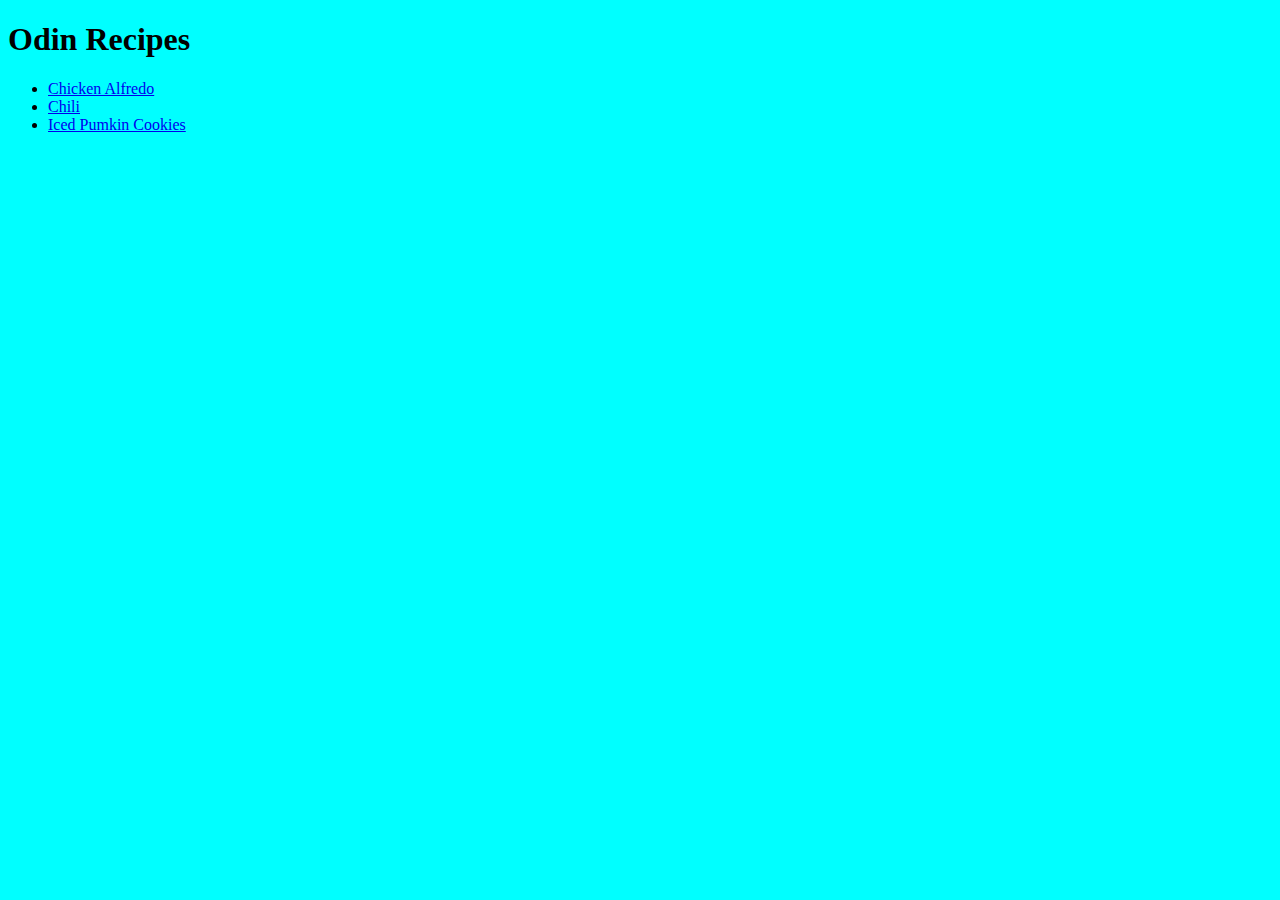
<file: recipes/index.html>
<!DOCTYPE html>
<html lang="en">
    <head>
        <meta charset="utf-8">
        <title>Odin Recipes</title>
        <link rel="stylesheet" href="style.css">
    </head>
    <body>
        <h1 class="Title">Odin Recipes</h1>
        <ul>
            <li><a href="chicken_alfredo.html">Chicken Alfredo</Title></a></li>
            <li><a href="chili.html">Chili</a></li>
            <li><a href="cookies.html">Iced Pumkin Cookies</a></li>
            </ul>
    </body>
</html>
</file>
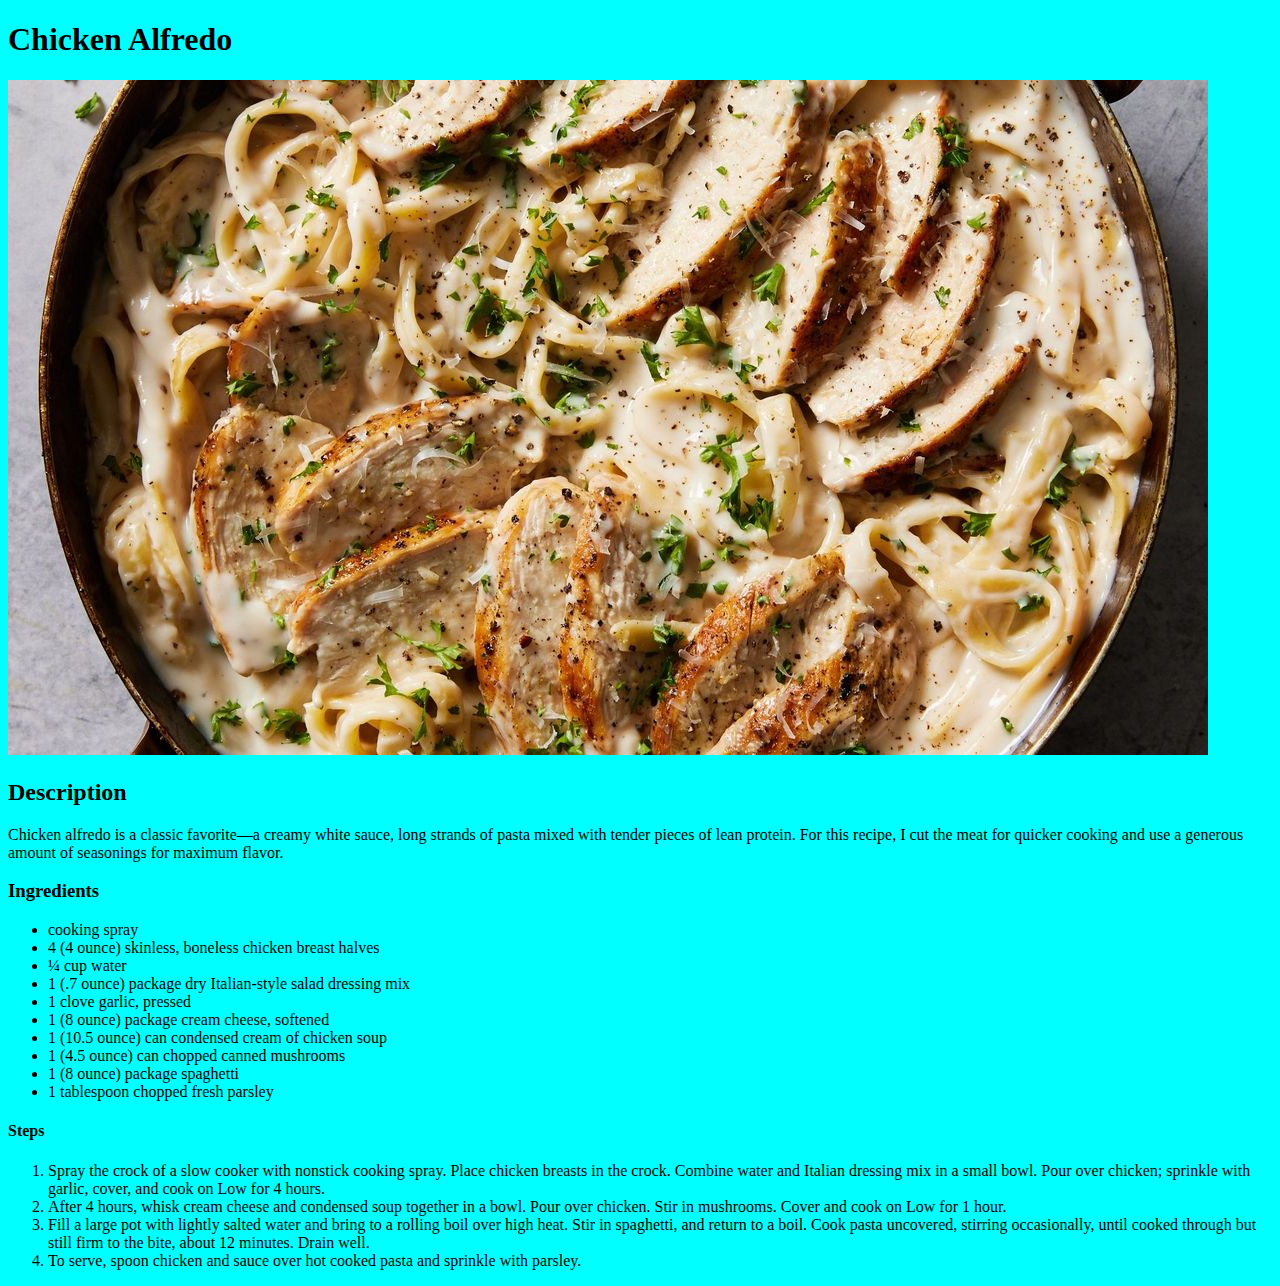
<file: recipes/chicken_alfredo.html>
<!DOCTYPE html>
<html lang="en">
    <head>
        <meta charset="utf-8">
        <link rel="stylesheet" href="style.css">
    </head>
    <body>
        <h1 class="Title">Chicken Alfredo</h1>
        <img src="../images/chicken-alfredo.jpg" alt="Dish">
        <h2 class="Description">Description</h2>
        <p class="Description">Chicken alfredo is a classic favorite—a creamy white sauce, 
            long strands of pasta mixed with tender pieces of lean protein. 
            For this recipe, I cut the meat for quicker cooking and use a 
            generous amount of seasonings for maximum flavor.
        </p>
        <h3>Ingredients</h3>
            <ul>
                <li>cooking spray</li>
                <li>4 (4 ounce) skinless, boneless chicken breast halves</li>
                <li>¼ cup water</li>
                <li>1 (.7 ounce) package dry Italian-style salad dressing mix</li>
                <li>1 clove garlic, pressed</li>
                <li>1 (8 ounce) package cream cheese, softened</li>
                <li>1 (10.5 ounce) can condensed cream of chicken soup</li>
                <li>1 (4.5 ounce) can chopped canned mushrooms</li>
                <li>1 (8 ounce) package spaghetti</li>
                <li>1 tablespoon chopped fresh parsley</li>
            </ul>
        <h4>Steps</h4>
            <ol>
                <li>Spray the crock of a slow cooker with nonstick cooking spray. 
                    Place chicken breasts in the crock. Combine water and Italian dressing mix in a small bowl. 
                    Pour over chicken; sprinkle with garlic, cover, and cook on Low for 4 hours.</li>
                <li>After 4 hours, whisk cream cheese and condensed soup together in a bowl. 
                    Pour over chicken. Stir in mushrooms. Cover and cook on Low for 1 hour.</li>
                <li>Fill a large pot with lightly salted water and bring to a rolling boil over high heat. 
                    Stir in spaghetti, and return to a boil. Cook pasta uncovered, stirring occasionally, 
                    until cooked through but still firm to the bite, about 12 minutes. Drain well.</li>
                <li>To serve, spoon chicken and sauce over hot cooked pasta and sprinkle with parsley.</li>
            </ol>
        </body>
</html>
</file>
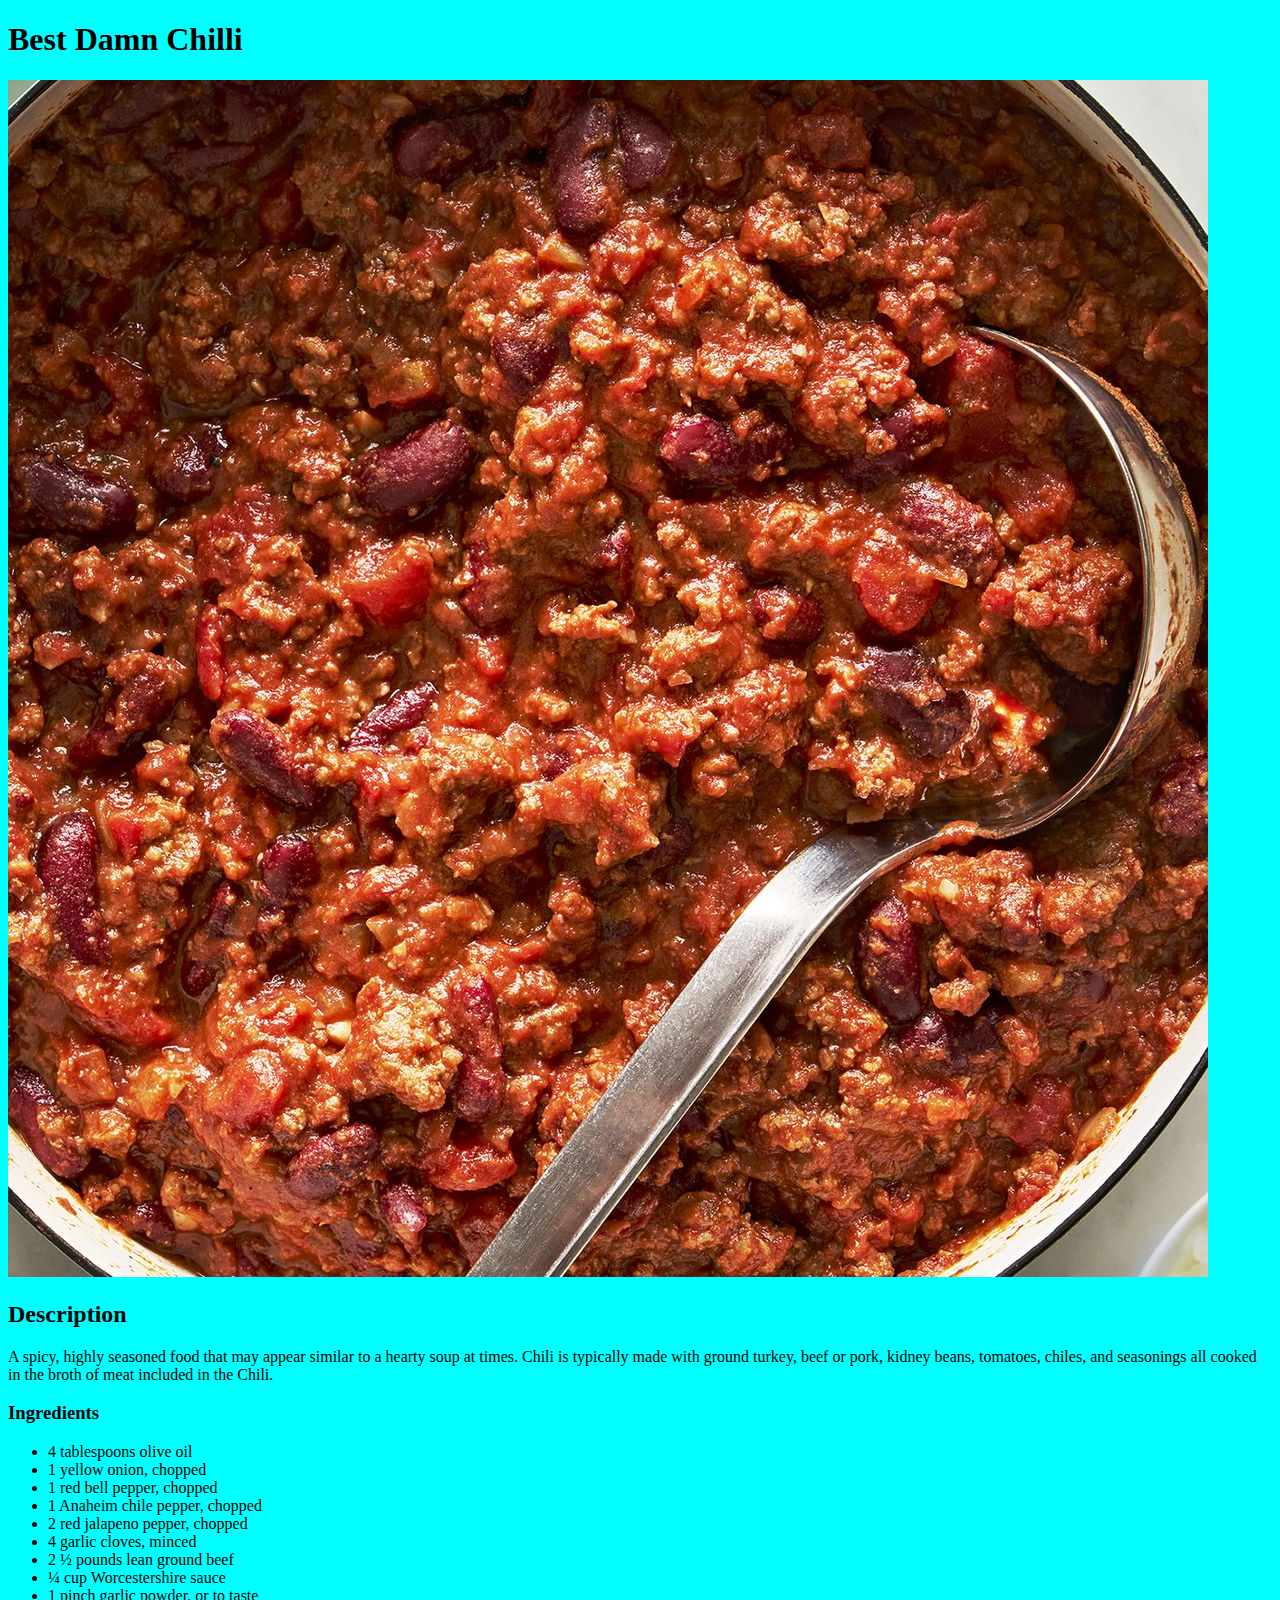
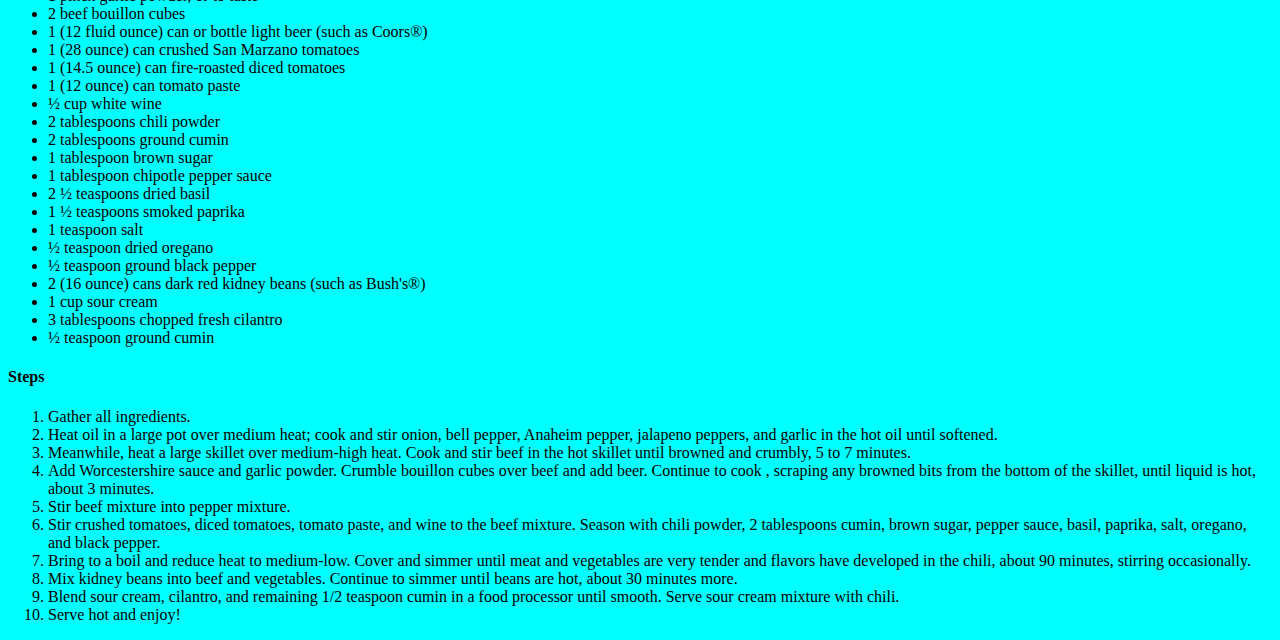
<file: recipes/chili.html>
<!DOCTYPE html>
<html lang="en">
    <head>
        <link rel="stylesheet" href="style.css">
        <body>
            <h1>Best Damn Chilli</h1>
            <img src="../images/Chilli.jpg" alt="Chili">
            <h2>Description</h2>
            <p>A spicy, highly seasoned food that may appear similar to a hearty soup at times. 
                Chili is typically made with ground turkey, beef or pork, kidney beans, tomatoes, 
                chiles, and seasonings all cooked in the broth of meat included in the Chili.</p>
            <h3>Ingredients</h3>
            <ul>
                <li>4 tablespoons olive oil</li>
                <li>1 yellow onion, chopped</li>
                <li>1 red bell pepper, chopped</li>
                <li>1 Anaheim chile pepper, chopped</li>
                <li>2 red jalapeno pepper, chopped</li>
                <li>4 garlic cloves, minced</li>
                <li>2 ½ pounds lean ground beef</li>
                <li>¼ cup Worcestershire sauce</li>
                <li>1 pinch garlic powder, or to taste</li>
                <li>2 beef bouillon cubes</li>
                <li>1 (12 fluid ounce) can or bottle light beer (such as Coors®)</li>
                <li>1 (28 ounce) can crushed San Marzano tomatoes</li>
                <li>1 (14.5 ounce) can fire-roasted diced tomatoes</li>
                <li>1 (12 ounce) can tomato paste</li>
                <li>½ cup white wine</li>
                <li>2 tablespoons chili powder</li>
                <li>2 tablespoons ground cumin</li>
                <li>1 tablespoon brown sugar</li>
                <li>1 tablespoon chipotle pepper sauce</li>
                <li>2 ½ teaspoons dried basil</li>
                <li>1 ½ teaspoons smoked paprika</li>
                <li>1 teaspoon salt</li>
                <li>½ teaspoon dried oregano</li>
                <li>½ teaspoon ground black pepper</li>
                <li>2 (16 ounce) cans dark red kidney beans (such as Bush's®)</li>
                <li>1 cup sour cream</li>
                <li>3 tablespoons chopped fresh cilantro</li>
                <li>½ teaspoon ground cumin</li>
            </ul>
            <h4>Steps</h4>
            <ol>
                <li>Gather all ingredients.</li>
                <li>Heat oil in a large pot over medium heat; cook and stir onion, bell pepper, 
                    Anaheim pepper, jalapeno peppers, and garlic in the hot oil until softened.</li>
                <li>Meanwhile, heat a large skillet over medium-high heat. Cook and stir beef in
                     the hot skillet until browned and crumbly, 5 to 7 minutes.</li>
                <li>Add Worcestershire sauce and garlic powder. 
                    Crumble bouillon cubes over beef and add beer. Continue to cook , 
                    scraping any browned bits from the bottom of the skillet, until liquid is hot, 
                    about 3 minutes.</li>
                <li>Stir beef mixture into pepper mixture.</li>
                <li>Stir crushed tomatoes, diced tomatoes, tomato paste, and wine to the beef mixture.
                     Season with chili powder, 2 tablespoons cumin, brown sugar, pepper sauce, basil, 
                     paprika, salt, oregano, and black pepper.</li>
                <li>Bring to a boil and reduce heat to medium-low. Cover and simmer until meat and 
                    vegetables are very tender and flavors have developed in the chili, about 90 minutes, 
                    stirring occasionally.</li>
                <li>Mix kidney beans into beef and vegetables. Continue to simmer until beans are hot, 
                    about 30 minutes more.</li>
                <li>Blend sour cream, cilantro, and remaining 1/2 teaspoon cumin in a food processor until smooth. 
                    Serve sour cream mixture with chili.</li>
                <li>Serve hot and enjoy!</li>
            </ol>
        </body>
    </head>
</html>
</file>
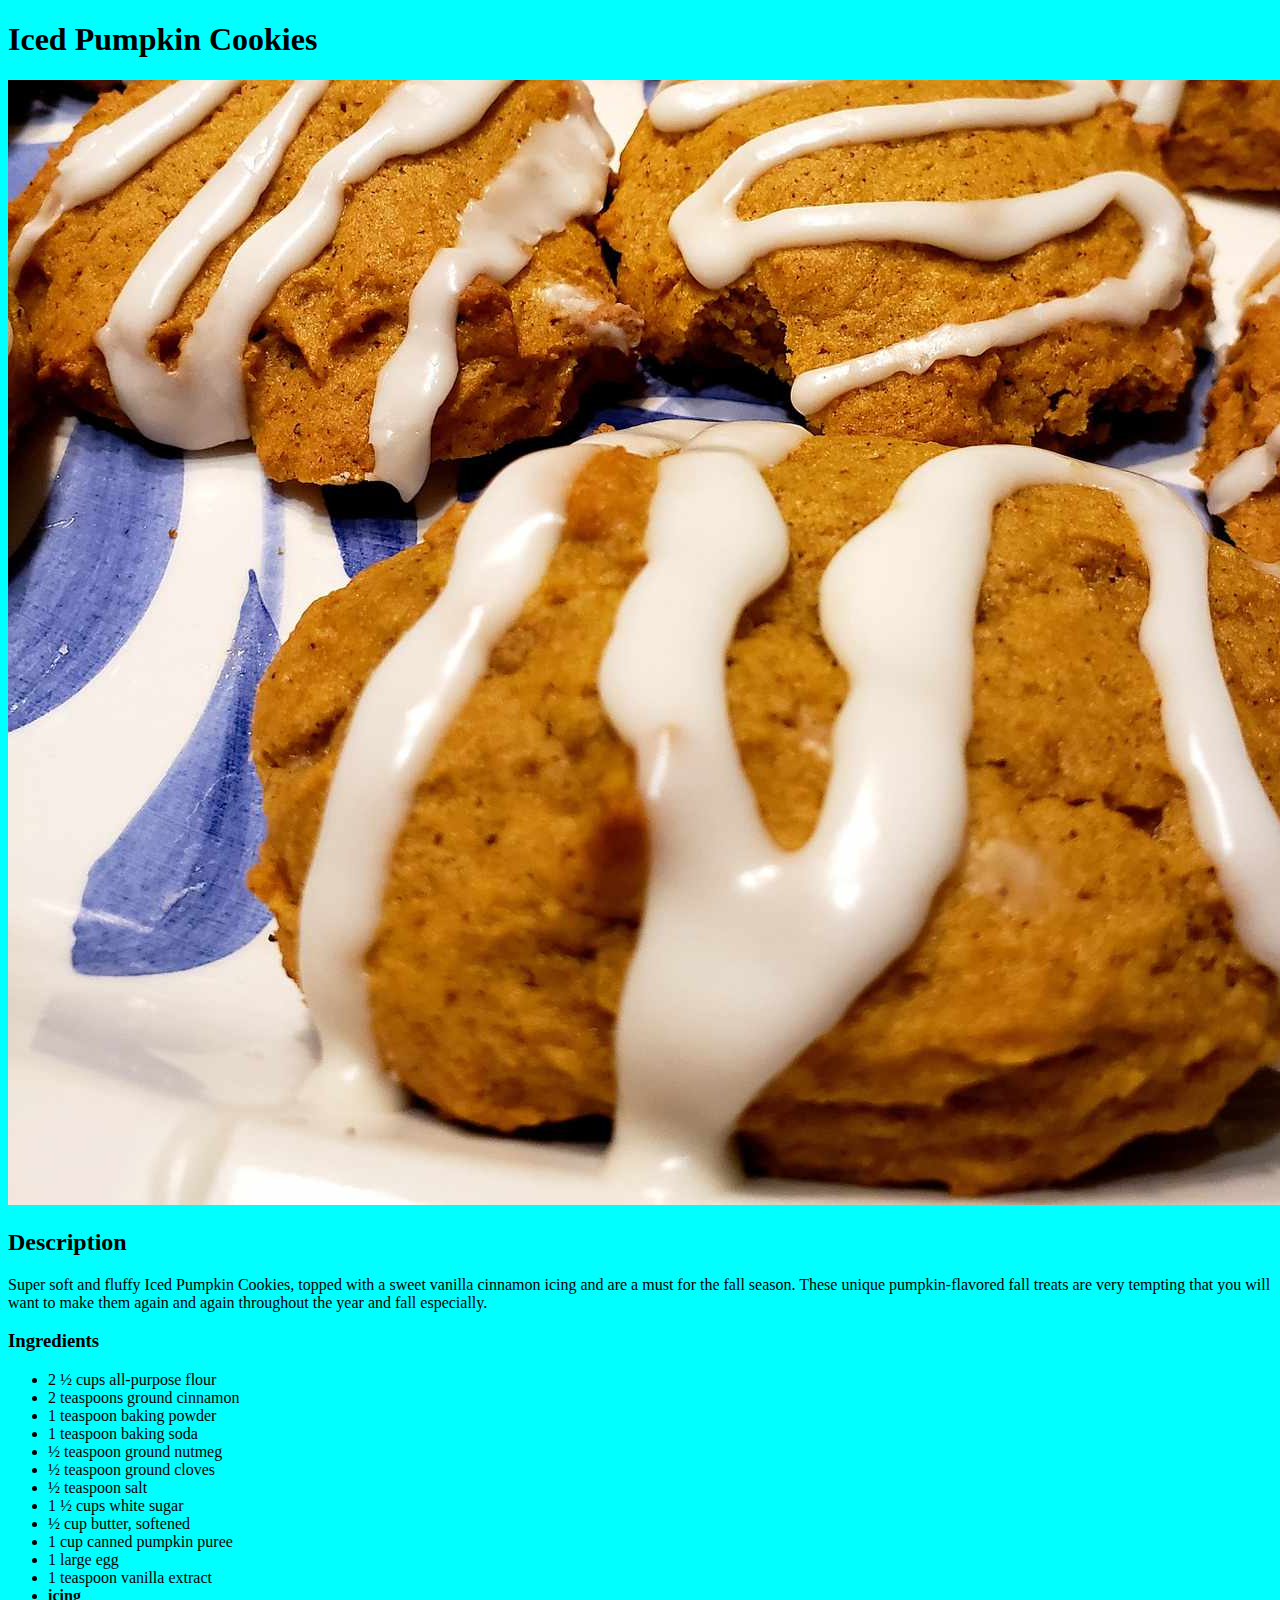
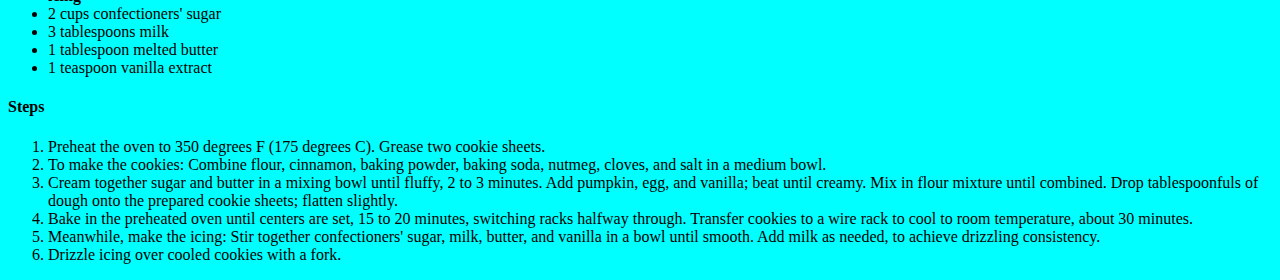
<file: recipes/cookies.html>
<!DOCTYPE html>
<html lang="en">
    <head>
        <link rel="stylesheet" href="style.css">
        <body>
            <h1>Iced Pumpkin Cookies</h1>
            <img src="../images/cookies.jpg" alt="Iced Pumpkin Cookies">
            <h2>Description</h2>
            <p>Super soft and fluffy Iced Pumpkin Cookies, topped with a sweet vanilla cinnamon icing 
                and are a must for the fall season. These unique pumpkin-flavored fall treats are very 
                tempting that you will want to make them again and again throughout the year and fall 
                especially.</p>
            <h3>Ingredients</h3>
            <ul>
                <li>2 ½ cups all-purpose flour</li>
                <li>2 teaspoons ground cinnamon</li>
                <li>1 teaspoon baking powder</li>
                <li>1 teaspoon baking soda</li>
                <li>½ teaspoon ground nutmeg</li>
                <li>½ teaspoon ground cloves</li>
                <li>½ teaspoon salt</li>
                <li>1 ½ cups white sugar</li>
                <li>½ cup butter, softened</li>
                <li>1 cup canned pumpkin puree</li>
                <li>1 large egg</li>
                <li>1 teaspoon vanilla extract</li>
                <li><strong>icing</strong></li>
                <li>2 cups confectioners' sugar</li>
                <li>3 tablespoons milk</li>
                <li>1 tablespoon melted butter</li>
                <li>1 teaspoon vanilla extract</li>
            </ul>
            <h4>Steps</h4>
            <ol>
                <li>Preheat the oven to 350 degrees F (175 degrees C). Grease two cookie sheets.</li>
                <li>To make the cookies: Combine flour, cinnamon, baking powder, baking soda, 
                    nutmeg, cloves, and salt in a medium bowl.</li>
                <li>Cream together sugar and butter in a mixing bowl until fluffy, 2 to 3 minutes. 
                    Add pumpkin, egg, and vanilla; beat until creamy. Mix in flour mixture until combined.
                     Drop tablespoonfuls of dough onto the prepared cookie sheets; flatten slightly.</li>
                <li>Bake in the preheated oven until centers are set, 15 to 20 minutes, switching racks halfway through. 
                    Transfer cookies to a wire rack to cool to room temperature, about 30 minutes.</li>
                <li>Meanwhile, make the icing: Stir together confectioners' sugar, milk, butter, 
                    and vanilla in a bowl until smooth. Add milk as needed, to achieve drizzling consistency.</li>
                <li>Drizzle icing over cooled cookies with a fork.</li>
            </ol>
        </body>
    </head>
</html>
</file>
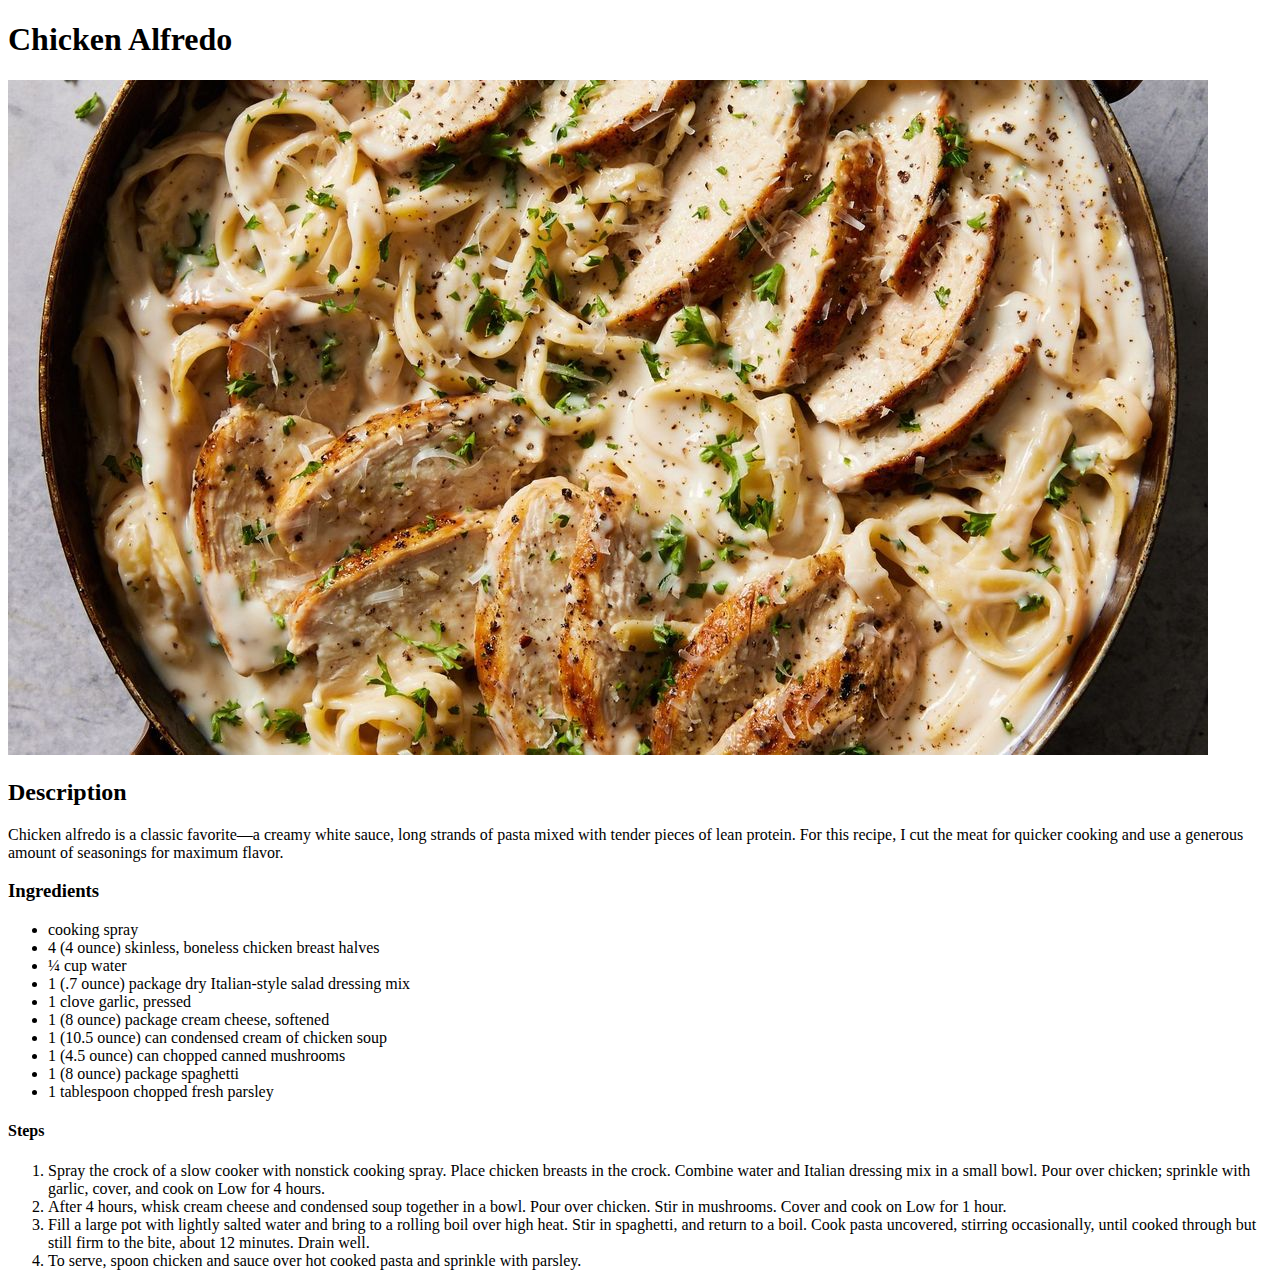
<file: recipes/chicken_alfredo/chicken_alfredo.html>
<!DOCTYPE html>
<html lang="en">
    <head>
        <body>
            <h1>Chicken Alfredo</h1>
            <img src="chicken-alfredo.jpg" alt="Dish">
            <h2>Description</h2>
            <p>Chicken alfredo is a classic favorite—a creamy white sauce, 
                long strands of pasta mixed with tender pieces of lean protein. 
                For this recipe, I cut the meat for quicker cooking and use a 
                generous amount of seasonings for maximum flavor.
            </p>
            <h3>Ingredients</h3>
            <ul>
                <li>cooking spray</li>
                <li>4 (4 ounce) skinless, boneless chicken breast halves</li>
                <li>¼ cup water</li>
                <li>1 (.7 ounce) package dry Italian-style salad dressing mix</li>
                <li>1 clove garlic, pressed</li>
                <li>1 (8 ounce) package cream cheese, softened</li>
                <li>1 (10.5 ounce) can condensed cream of chicken soup</li>
                <li>1 (4.5 ounce) can chopped canned mushrooms</li>
                <li>1 (8 ounce) package spaghetti</li>
                <li>1 tablespoon chopped fresh parsley</li>
            </ul>
            <h4>Steps</h4>
            <ol>
                <li>Spray the crock of a slow cooker with nonstick cooking spray. 
                    Place chicken breasts in the crock. Combine water and Italian dressing mix in a small bowl. 
                    Pour over chicken; sprinkle with garlic, cover, and cook on Low for 4 hours.</li>
                <li>After 4 hours, whisk cream cheese and condensed soup together in a bowl. 
                    Pour over chicken. Stir in mushrooms. Cover and cook on Low for 1 hour.</li>
                <li>Fill a large pot with lightly salted water and bring to a rolling boil over high heat. 
                    Stir in spaghetti, and return to a boil. Cook pasta uncovered, stirring occasionally, 
                    until cooked through but still firm to the bite, about 12 minutes. Drain well.</li>
                <li>To serve, spoon chicken and sauce over hot cooked pasta and sprinkle with parsley.</li>
            </ol>
        </body>
    </head>
</html>
</file>
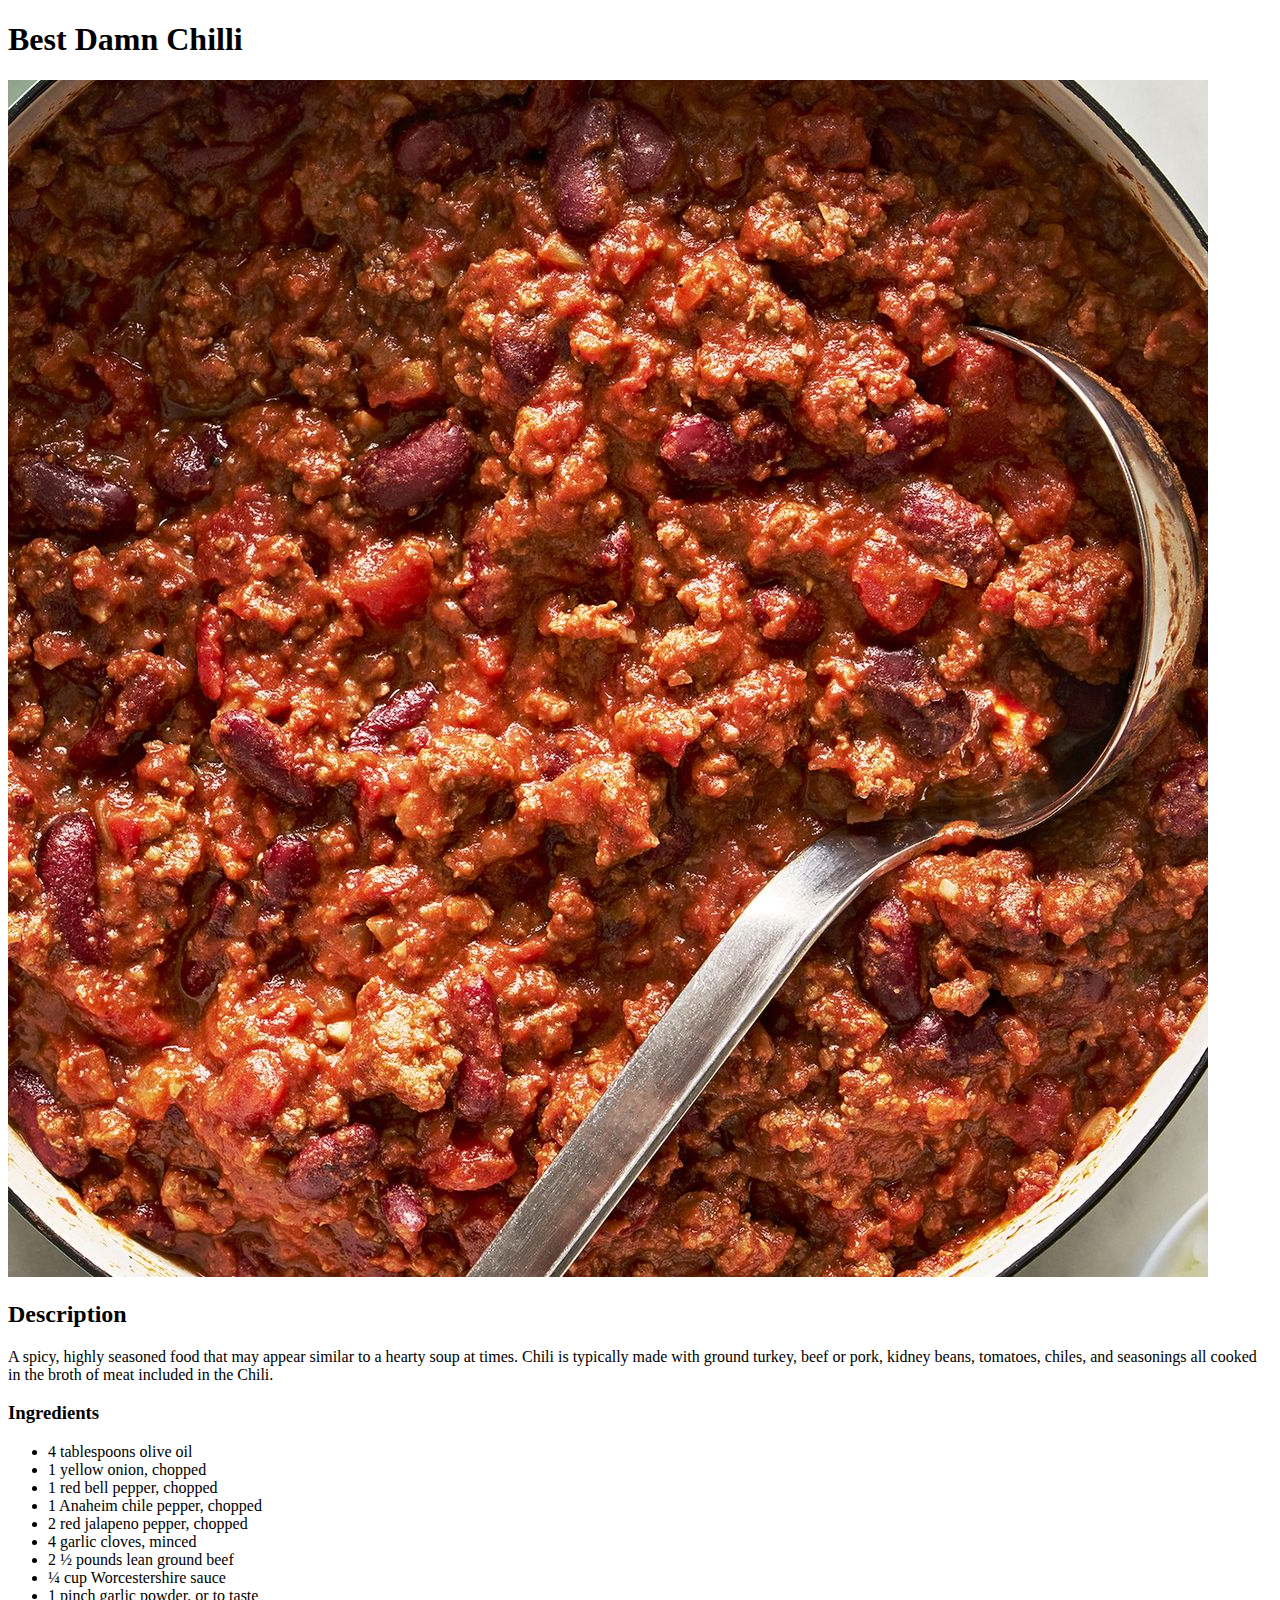
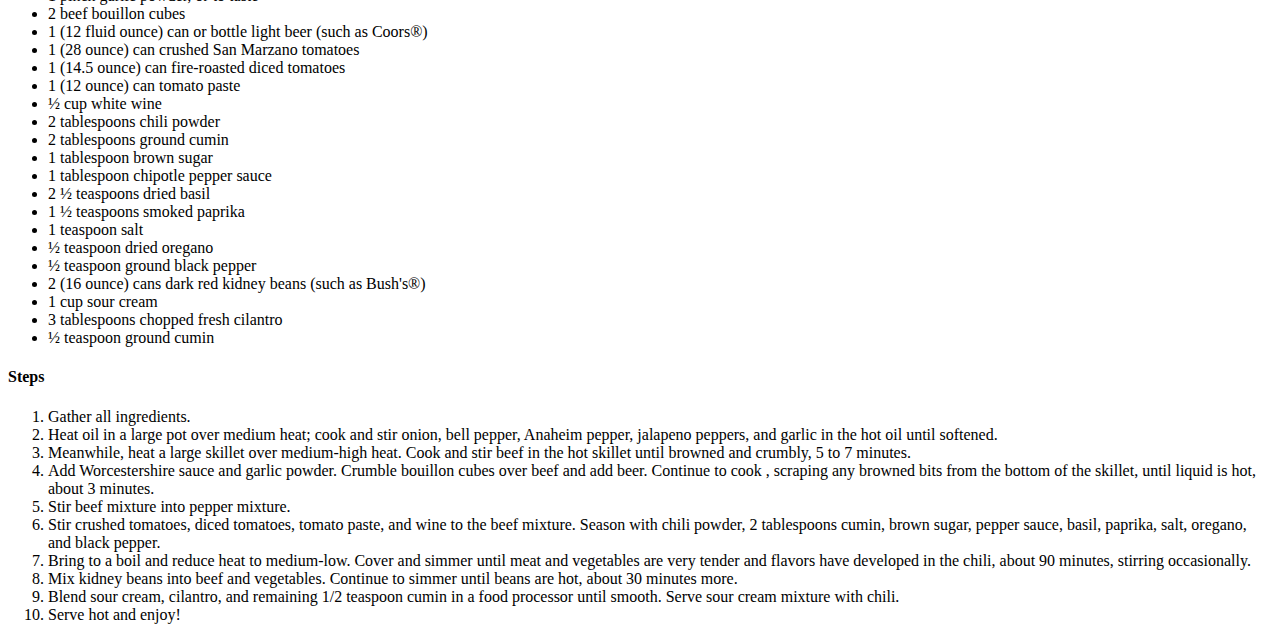
<file: recipes/chili/chili.html>
<!DOCTYPE html>
<html lang="en">
    <head>
        <body>
            <h1>Best Damn Chilli</h1>
            <img src="Chilli.jpg" alt="Chili">
            <h2>Description</h2>
            <p>A spicy, highly seasoned food that may appear similar to a hearty soup at times. 
                Chili is typically made with ground turkey, beef or pork, kidney beans, tomatoes, 
                chiles, and seasonings all cooked in the broth of meat included in the Chili.</p>
            <h3>Ingredients</h3>
            <ul>
                <li>4 tablespoons olive oil</li>
                <li>1 yellow onion, chopped</li>
                <li>1 red bell pepper, chopped</li>
                <li>1 Anaheim chile pepper, chopped</li>
                <li>2 red jalapeno pepper, chopped</li>
                <li>4 garlic cloves, minced</li>
                <li>2 ½ pounds lean ground beef</li>
                <li>¼ cup Worcestershire sauce</li>
                <li>1 pinch garlic powder, or to taste</li>
                <li>2 beef bouillon cubes</li>
                <li>1 (12 fluid ounce) can or bottle light beer (such as Coors®)</li>
                <li>1 (28 ounce) can crushed San Marzano tomatoes</li>
                <li>1 (14.5 ounce) can fire-roasted diced tomatoes</li>
                <li>1 (12 ounce) can tomato paste</li>
                <li>½ cup white wine</li>
                <li>2 tablespoons chili powder</li>
                <li>2 tablespoons ground cumin</li>
                <li>1 tablespoon brown sugar</li>
                <li>1 tablespoon chipotle pepper sauce</li>
                <li>2 ½ teaspoons dried basil</li>
                <li>1 ½ teaspoons smoked paprika</li>
                <li>1 teaspoon salt</li>
                <li>½ teaspoon dried oregano</li>
                <li>½ teaspoon ground black pepper</li>
                <li>2 (16 ounce) cans dark red kidney beans (such as Bush's®)</li>
                <li>1 cup sour cream</li>
                <li>3 tablespoons chopped fresh cilantro</li>
                <li>½ teaspoon ground cumin</li>
            </ul>
            <h4>Steps</h4>
            <ol>
                <li>Gather all ingredients.</li>
                <li>Heat oil in a large pot over medium heat; cook and stir onion, bell pepper, 
                    Anaheim pepper, jalapeno peppers, and garlic in the hot oil until softened.</li>
                <li>Meanwhile, heat a large skillet over medium-high heat. Cook and stir beef in
                     the hot skillet until browned and crumbly, 5 to 7 minutes.</li>
                <li>Add Worcestershire sauce and garlic powder. 
                    Crumble bouillon cubes over beef and add beer. Continue to cook , 
                    scraping any browned bits from the bottom of the skillet, until liquid is hot, 
                    about 3 minutes.</li>
                <li>Stir beef mixture into pepper mixture.</li>
                <li>Stir crushed tomatoes, diced tomatoes, tomato paste, and wine to the beef mixture.
                     Season with chili powder, 2 tablespoons cumin, brown sugar, pepper sauce, basil, 
                     paprika, salt, oregano, and black pepper.</li>
                <li>Bring to a boil and reduce heat to medium-low. Cover and simmer until meat and 
                    vegetables are very tender and flavors have developed in the chili, about 90 minutes, 
                    stirring occasionally.</li>
                <li>Mix kidney beans into beef and vegetables. Continue to simmer until beans are hot, 
                    about 30 minutes more.</li>
                <li>Blend sour cream, cilantro, and remaining 1/2 teaspoon cumin in a food processor until smooth. 
                    Serve sour cream mixture with chili.</li>
                <li>Serve hot and enjoy!</li>
            </ol>
        </body>
    </head>
</html>
</file>
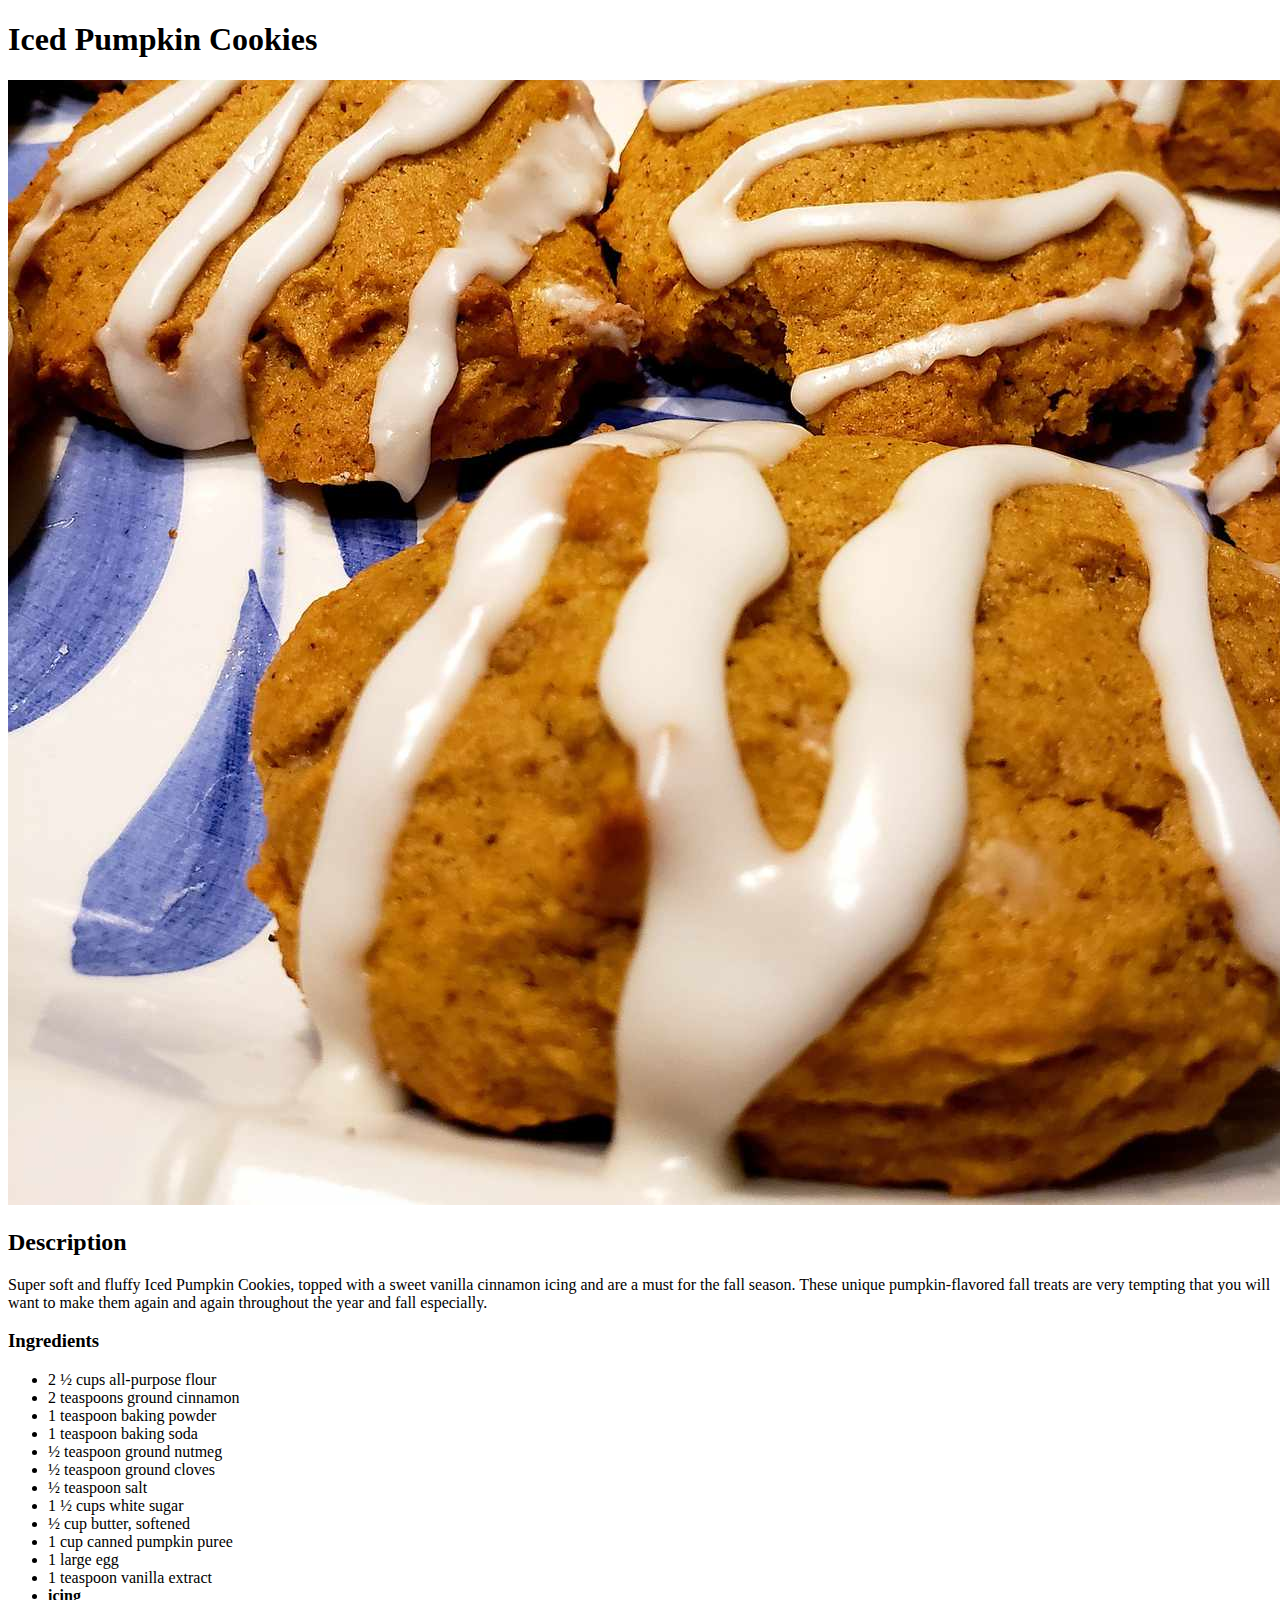
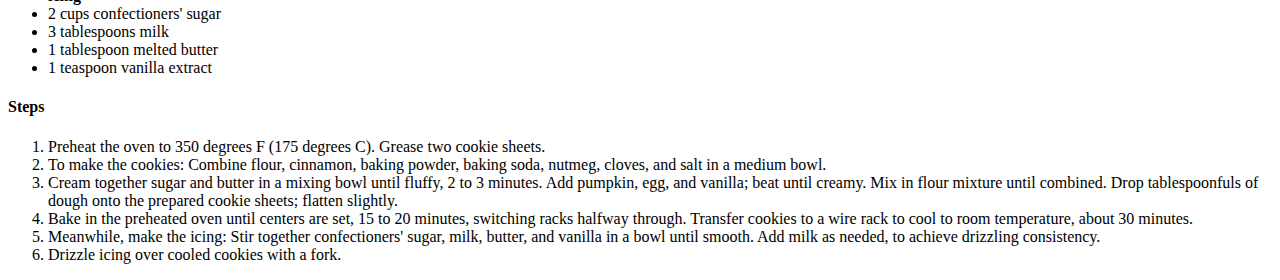
<file: recipes/cookies/iced_pumpkin_cookies.html>
<!DOCTYPE html>
<html lang="en">
    <head>
        <body>
            <h1>Iced Pumpkin Cookies</h1>
            <img src="cookies.jpg" alt="Iced Pumpkin Cookies">
            <h2>Description</h2>
            <p>Super soft and fluffy Iced Pumpkin Cookies, topped with a sweet vanilla cinnamon icing 
                and are a must for the fall season. These unique pumpkin-flavored fall treats are very 
                tempting that you will want to make them again and again throughout the year and fall 
                especially.</p>
            <h3>Ingredients</h3>
            <ul>
                <li>2 ½ cups all-purpose flour</li>
                <li>2 teaspoons ground cinnamon</li>
                <li>1 teaspoon baking powder</li>
                <li>1 teaspoon baking soda</li>
                <li>½ teaspoon ground nutmeg</li>
                <li>½ teaspoon ground cloves</li>
                <li>½ teaspoon salt</li>
                <li>1 ½ cups white sugar</li>
                <li>½ cup butter, softened</li>
                <li>1 cup canned pumpkin puree</li>
                <li>1 large egg</li>
                <li>1 teaspoon vanilla extract</li>
                <li><strong>icing</strong></li>
                <li>2 cups confectioners' sugar</li>
                <li>3 tablespoons milk</li>
                <li>1 tablespoon melted butter</li>
                <li>1 teaspoon vanilla extract</li>
            </ul>
            <h4>Steps</h4>
            <ol>
                <li>Preheat the oven to 350 degrees F (175 degrees C). Grease two cookie sheets.</li>
                <li>To make the cookies: Combine flour, cinnamon, baking powder, baking soda, 
                    nutmeg, cloves, and salt in a medium bowl.</li>
                <li>Cream together sugar and butter in a mixing bowl until fluffy, 2 to 3 minutes. 
                    Add pumpkin, egg, and vanilla; beat until creamy. Mix in flour mixture until combined.
                     Drop tablespoonfuls of dough onto the prepared cookie sheets; flatten slightly.</li>
                <li>Bake in the preheated oven until centers are set, 15 to 20 minutes, switching racks halfway through. 
                    Transfer cookies to a wire rack to cool to room temperature, about 30 minutes.</li>
                <li>Meanwhile, make the icing: Stir together confectioners' sugar, milk, butter, 
                    and vanilla in a bowl until smooth. Add milk as needed, to achieve drizzling consistency.</li>
                <li>Drizzle icing over cooled cookies with a fork.</li>
            </ol>
        </body>
    </head>
</html>
</file>
<file: recipes/style.css>
body {
    background-color: aqua;
}
</file>
